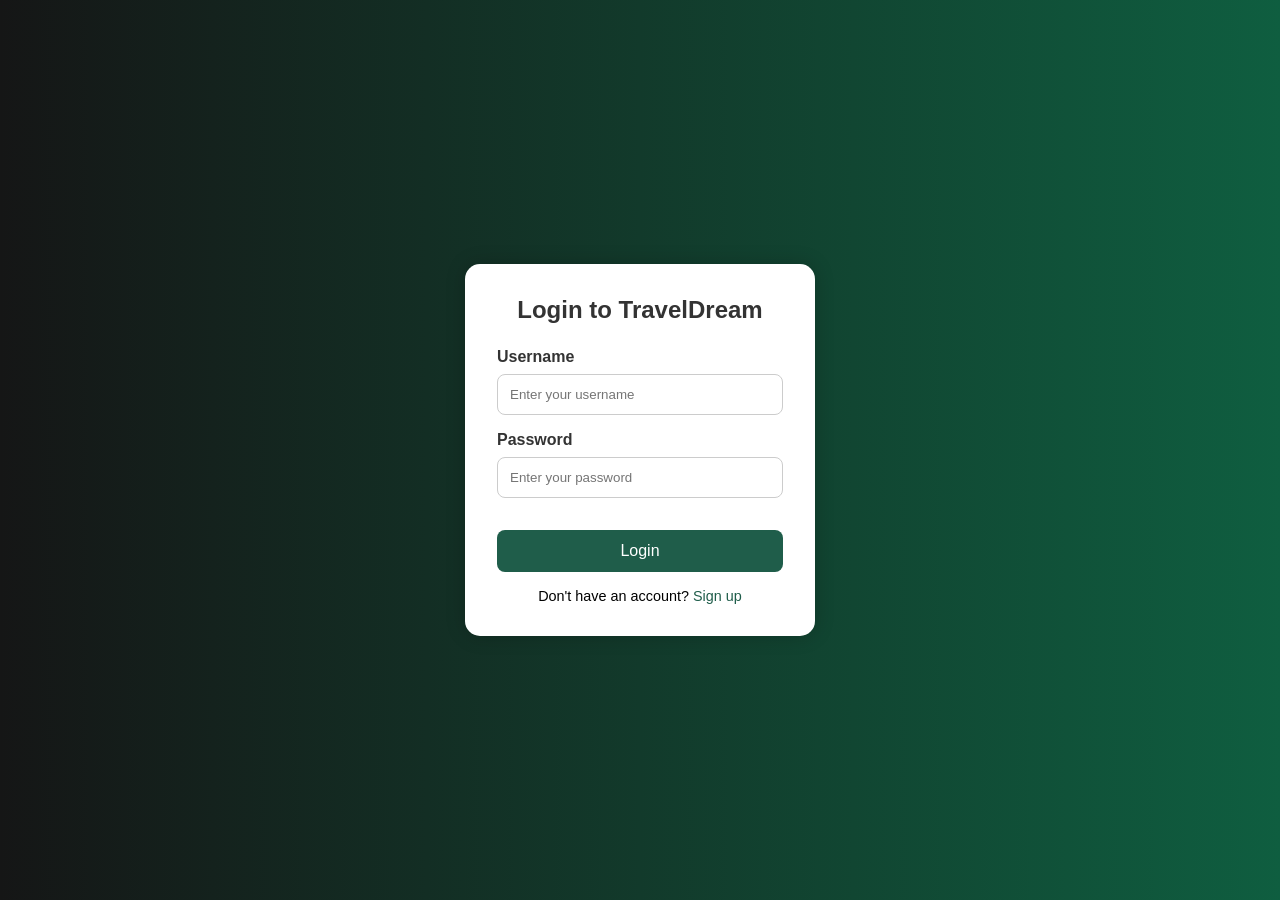
<file: login.html>
<!DOCTYPE html>
<html lang="en">
<head>
  <meta charset="UTF-8" />
  <meta name="viewport" content="width=device-width, initial-scale=1.0"/>
  <title>Login | TravelDream</title>
  <link rel="stylesheet" href="style.css" />
</head>
<body>

  <div class="login-container">
    <h2>Login to TravelDream</h2>
    <div class="form-group">
      <label for="username">Username</label>
      <input type="text" id="username" placeholder="Enter your username">
      <div class="error" id="userError"></div>
    </div>

    <div class="form-group">
      <label for="password">Password</label>
      <input type="password" id="password" placeholder="Enter your password">
      <div class="error" id="passError"></div>
    </div>

    <button class="btn" id="loginBtn">Login</button>

    <div class="login-footer">
      Don't have an account? <a href="#">Sign up</a>
    </div>
  </div>

  <script src="script.js"></script>
</body>
</html>
</file>
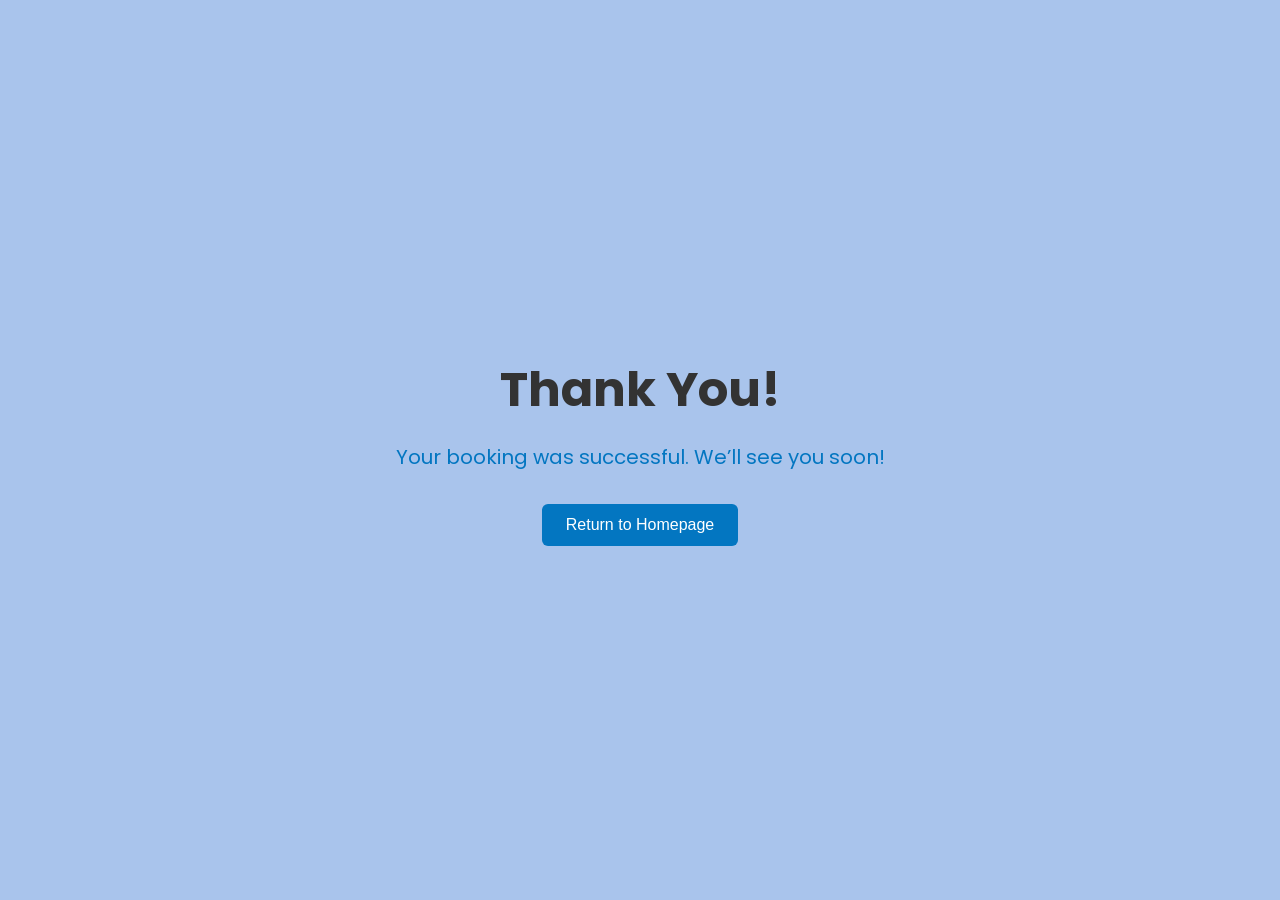
<file: thankyou.html>
<!DOCTYPE html>
<html lang="en">
<head>
  <meta charset="UTF-8">
  <meta name="viewport" content="width=device-width, initial-scale=1.0">
  <title>Thank You - TravelDream</title>
  <link rel="stylesheet" href="styles.css">
  <style>
    body {
      font-family: 'Poppins', sans-serif;
      background-color: #a9c4ec;
      display: flex;
      flex-direction: column;
      align-items: center;
      justify-content: center;
      height: 100vh;
      text-align: center;
      color: #0376c1;
    }
    h1 {
      font-size: 3rem;
      margin-bottom: 1rem;
    }
    p {
      font-size: 1.25rem;
      margin-bottom: 2rem;
    }
    .btn {
      padding: 0.75rem 1.5rem;
      background-color: #0376c1;
      color: white;
      border: none;
      border-radius: 6px;
      font-size: 1rem;
      cursor: pointer;
    }
    .btn:hover {
      background-color: #025694;
    }
  </style>
</head>
<body>
  <h1>Thank You!</h1>
  <p>Your booking was successful. We’ll see you soon!</p>
  <a href="index.html"><button class="btn">Return to Homepage</button></a>
</body>
</html>
</file>
<file: style.css>
*{ margin: 0; padding: 0; box-sizing: border-box; font-family: 'Segoe UI', sans-serif; }
    body {
      background: linear-gradient(to right, #151616, #0f5e40);
      height: 100vh;
      display: flex;
      align-items: center;
      justify-content: center;
    }
    .login-container {
      background-color: white;
      padding: 2rem;
      border-radius: 15px;
      box-shadow: 0 0 20px rgba(0,0,0,0.2);
      width: 350px;
      max-width: 90%;
    }
    .login-container h2 {
      text-align: center;
      margin-bottom: 1.5rem;
      color: #333;
    }
    .form-group { margin-bottom: 1rem; }
    label { display: block; margin-bottom: 0.5rem; font-weight: 600; color: #333; }
    input {
      width: 100%; padding: 0.75rem; border-radius: 8px;
      border: 1px solid #ccc;
    }
    .btn {
      width: 100%; padding: 0.75rem; border: none;
      border-radius: 8px; background-color: #1f5d4a;
      color: white; font-size: 1rem; cursor: pointer; margin-top: 1rem;
    }
    .btn:hover { background-color:#3e8282; }
    .error { color: red; font-size: 0.9rem; margin-top: 0.25rem; }
    .login-footer {
      text-align: center; margin-top: 1rem; font-size: 0.9rem;
    }
    .login-footer a { color: #1f5d4a; text-decoration: none; }
</file>
<file: styles.css>
@import url("https://fonts.googleapis.com/css2?family=Merriweather:ital,wght@0,300;0,400;0,700;0,900;1,300;1,400;1,700;1,900&family=Poppins:ital,wght@0,100;0,200;0,300;0,400;0,500;0,600;0,700;0,800;0,900;1,100;1,200;1,300;1,400;1,500;1,600;1,700;1,800;1,900&display=swap");

:root {
  --primary-color: #0376c1;
  --primary-color-dark: #002954;
  --text-dark: #12110f;
  --text-light: #6b7280;
  --extra-light: #fbf7f6;
  --white: #ffffff;
  --max-width: 1200px;
  --header-font: "Merriweather", serif;
}


* {
  padding: 0;
  margin: 0;
  box-sizing: border-box;
}

.section__container {
  max-width: var(--max-width);
  margin: auto;
  padding: 5rem 1rem;
}

.section__header {
  margin-bottom: 0.5rem;
  font-size: 2.5rem;
  font-weight: 600;
  columns: var(--text-dark);
  text-align: center;
}

.section__description {
  font-weight: 500;
  font-family: var(--header-font);
  color: var(--text-light);
  text-align: center;
}

.btn {
  padding: 0.75rem 1.5rem;
  outline: none;
  border: none;
  font-size: 1rem;
  color: var(--white);
  background-color: var(--primary-color);
  transition: 0.3s;
  cursor: pointer;
}

.btn:hover {
  background-color: var(--primary-color-dark);
}

.logo {
  font-size: 1.5rem;
  font-weight: 800;
  color: var(--primary-color);
}

.logo span {
  color: var(--text-dark);
}

img {
  display: flex;
  width: 100%;
}

a {
  text-decoration: none;
  transition: 0.3s;
}

ul {
  list-style: none;
}

html,
body {
  scroll-behavior: smooth;
}

body {
  font-family: "Poppins", sans-serif;
  background-color: var(--extra-light);
}

nav {
  position: fixed;
  isolation: isolate;
  width: 100%;
  max-width: var(--max-width);
  margin-inline: auto;
  z-index: 9;
  height: 2rem;
}

.nav__header {
  padding: 1rem;
  width: 100%;
  display: flex;
  align-items: center;
  justify-content: space-between;
  background-color: var(--extra-light);
  border-bottom: 1px solid var(--text-light);
}

.nav__menu__btn {
  font-size: 1.5rem;
  color: var(--text-dark);
  cursor: pointer;
}

.nav__links {
  position: absolute;
  top: 65px;
  left: 0;
  width: 100%;
  display: flex;
  align-items: center;
  justify-content: center;
  flex-direction: column;
  gap: 2rem;
  padding: 2rem;
  background-color: var(--extra-light);
  border-bottom: 1px solid var(--text-light);
  transition: 0.5s;
  z-index: -1;
  transform: translateY(-100%);
}

.nav__links.open {
  transform: translateY(0);
}

.nav__links a {
  font-family: var(--header-font);
  font-weight: 600;
  white-space: nowrap;
  color: var(--text-light);
}

.nav__links a:hover {
  color: var(--primary-color);
}

.header {
  padding-block: 5rem;
  background-image: linear-gradient(rgba(0, 0, 0, 0.5), rgba(0, 0, 0, 0.5)),
    url("assets/header.jpg");
  background-position: center center;
  background-size: cover;
  background-repeat: no-repeat;
}

.header__container h1 {
  margin-bottom: 1rem;
  font-size: 4rem;
  font-weight: 600;
  color: var(--white);
  line-height: 5rem;
}

.header__container h1 span {
  font-size: 5.5rem;
}

.header__container p {
  margin-bottom: 5rem;
  font-size: 2rem;
  font-family: var(--header-font);
  color: var(--white);
}

.header__container form {
  display: flex;
  align-items: center;
  gap: 1rem;
  flex-wrap: wrap;
}

.header__container .input__group {
  flex: 1 1 200px;
  display: flex;
  align-items: center;
  background-color: var(--white);
}

.header__container .input__group span {
  padding: 6px 10px;
  font-size: 1.25rem;
  color: var(--white);
  background-color: var(--text-dark);
}

.header__container input {
  width: 100%;
  padding-inline: 1rem;
  outline: none;
  border: none;
  font-size: 1rem;
  color: var(--text-dark);
}

.header__container .btn {
  width: 100%;
}

.feature__container {
  display: grid;
  gap: 1rem;
}

.feature__card {
  padding: 2rem 1rem;
  display: flex;
  align-items: center;
  gap: 1rem;
  background-color: var(--white);
  box-shadow: 5px 5px 10px rgba(0, 0, 0, 0.05);
}

.feature__card img {
  max-width: 70px;
}

.feature__card h4 {
  margin-bottom: 0.5rem;
  font-size: 1.1rem;
  font-weight: 600;
  color: var(--text-dark);
}

.feature__card p {
  color: var(--text-light);
  line-height: 1.5rem;
}

.destination {
  position: relative;
  isolation: isolate;
  overflow: hidden;
}

.destination::before {
  position: absolute;
  content: "TRAVEL";
  bottom: 0;
  left: 50%;
  transform: translateX(-100%);
  font-size: 20rem;
  font-weight: 900;
  line-height: 14rem;
  letter-spacing: -30px;
  color: var(--text-light);
  opacity: 0.2;
  z-index: -1;
}

.destination__grid {
  margin-top: 4rem;
  display: grid;
  gap: 1rem;
}

.destination__card {
  position: relative;
  isolation: isolate;
}

.destination__content {
  position: absolute;
  inset: 0;
  display: grid;
  place-content: center;
  font-size: 1.5rem;
  font-weight: 600;
  color: var(--white);
  background-color: rgba(0, 0, 0, 0.5);
  z-index: 1;
  opacity: 0;
  transition: 0.3s;
}

.destination__card:hover .destination__content {
  opacity: 1;
}

.discount {
  background-image: linear-gradient(rgba(0, 0, 0, 0.5), rgba(0, 0, 0, 0.5)),
    url("assets/discount.jpg");
  background-size: cover;
  background-position: center center;
  background-repeat: no-repeat;
}

.discount__container {
  text-align: center;
}

.discount__container h2 {
  margin-bottom: 2rem;
  font-size: 3rem;
  font-weight: 500;
  font-family: var(--header-font);
  color: var(--white);
}

.discount__container h2 span {
  font-size: 2rem;
}

.package__grid {
  margin-top: 4rem;
  display: grid;
  gap: 1rem;
}

.package__card {
  box-shadow: 5px 5px 10px rgba(0, 0, 0, 0.05);
}

.package__card__details {
  padding: 1rem;
}

.package__card__details h4 {
  margin-bottom: 0.5rem;
  font-size: 1.2rem;
  font-weight: 600;
  color: var(--text-dark);
}

.package__card__details p {
  margin-bottom: 2rem;
  color: var(--text-light);
  line-height: 1.5rem;
}

.package__card__details > div {
  display: flex;
  align-items: center;
  justify-content: space-between;
  gap: 1rem;
  flex-wrap: wrap;
}


.package__card__details h3 {
  font-size: 1.5rem;
  font-weight: 600;
  color: var(--primary-color);
  font-family: var(--header-font);
}

.swiper {
  width: 100%;
  padding-block: 4rem;
}

.swiper-slide {
  max-width: calc((var(--max-width) / 3) - 1.5rem);
}

.client__card {
  padding: 2rem 1rem;
  text-align: center;
  background-color: var(--white);
  box-shadow: 5px 5px 20px rgba(0, 0, 0, 0.05);
}

.client__card img {
  max-width: 80px;
  margin-inline: auto;
  margin-bottom: 1rem;
  border-radius: 100%;
  box-shadow: 5px 5px 20px rgba(0, 0, 0, 0.1);
}

.client__card span {
  display: inline-block;
  margin-bottom: 1rem;
  font-size: 1.5rem;
  color: var(--primary-color);
}

.client__card p {
  margin-bottom: 2rem;
  color: var(--text-light);
  line-height: 1.5rem;
}

.client__card h4 {
  font-size: 1.2rem;
  font-weight: 600;
  color: var(--text-dark);
}

.client__card h5 {
  font-size: 1rem;
  font-weight: 500;
  font-family: var(--header-font);
  color: var(--text-light);
}

.subscribe {
  padding-block: 5rem;
  background-color: var(--primary-color-dark);
}

.subscribe__container {
  display: grid;
  gap: 2rem;
  text-align: center;
}

.subscribe__container h2 {
  font-size: 2.75rem;
  font-weight: 200;
  font-family: var(--header-font);
  color: var(--white);
}

.subscribe__container p {
  margin-bottom: 1rem;
  font-size: 1.2rem;
  font-weight: 200;
  font-family: var(--header-font);
  line-height: 1.75rem;
  color: var(--white);
}

.subscribe__container form {
  width: 100%;
  max-width: 450px;
  margin-inline: auto;
  display: flex;
  align-items: center;
  background-color: var(--white);
}

.subscribe__container input {
  width: 100%;
  padding-inline: 1rem;
  outline: none;
  border: none;
  font-size: 1rem;
  color: var(--text-dark);
}

.footer__container {
  display: grid;
  gap: 4rem 2rem;
}

.footer__col p {
  margin-block: 1rem;
  font-family: var(--header-font);
  color: var(--text-light);
  line-height: 1.5rem;
}

.footer__col h4 {
  margin-bottom: 1rem;
  font-size: 1.2rem;
  font-weight: 600;
  color: var(--text-dark);
}

.footer__socials {
  display: flex;
  align-items: center;
  gap: 1rem;
}

.footer__socials a {
  font-size: 1.25rem;
  color: var(--text-light);
}

.footer__socials a:hover {
  color: var(--primary-color);
}

.footer__links {
  display: grid;
  gap: 1rem;
}

.footer__links a {
  font-family: var(--header-font);
  color: var(--text-light);
}

.footer__links a:hover {
  color: var(--primary-color);
}

.footer__bar {
  padding: 1rem;
  font-size: 0.9rem;
  color: var(--text-light);
  text-align: center;
}

@media (width > 540px) {
  .feature__container {
    grid-template-columns: repeat(2, 1fr);
  }

  .destination__grid {
    grid-template-columns: repeat(2, 1fr);
  }

  .package__grid {
    grid-template-columns: repeat(2, 1fr);
  }

  .footer__container {
    grid-template-columns: repeat(2, 1fr);
  }
}

@media (width > 768px) {
  nav {
    position: static;
    padding: 2rem 1rem;
    display: flex;
    align-items: center;
    justify-content: space-between;
    gap: 2rem;
  }

  .nav__header {
    padding: 0;
    background-color: transparent;
    border: none;
  }

  .nav__menu__btn {
    display: none;
  }

  .nav__links {
    position: static;
    padding: 0;
    flex-direction: row;
    justify-content: flex-end;
    gap: 3rem;
    background-color: transparent;
    transform: none;
    border: none;
  }

  .feature__container {
    grid-template-columns: repeat(3, 1fr);
  }

  .destination__grid {
    grid-template-columns: repeat(3, 1fr);
  }

  .package__grid {
    grid-template-columns: repeat(3, 1fr);
  }

  .subscribe__container {
    grid-template-columns: repeat(2, 1fr);
    text-align: left;
  }

  .subscribe__container form {
    margin-inline-start: unset;
  }

  .subscribe__container p {
    max-width: 400px;
  }

  .footer__container {
    grid-template-columns: repeat(4, 1fr);
  }
}

@media (width > 1024px) {
  .destination__grid {
    gap: 2rem;
  }

  .package__grid {
    gap: 2rem;
  }
}
body {
  font-family: sans-serif;
  text-align: center;
  /* padding-top: 100px; */
  background: #f4f4f4;
}
h1 {
  color: #333;
}
#logout {
  margin-top: 20px;
  padding: 10px 20px;
  background: #134e92;
  color: white;
  border: none;
  border-radius: 5px;
  cursor: pointer;
  margin-bottom: 20px;
}
#logout:hover {
  background:#7c7d89;
}
</file>
